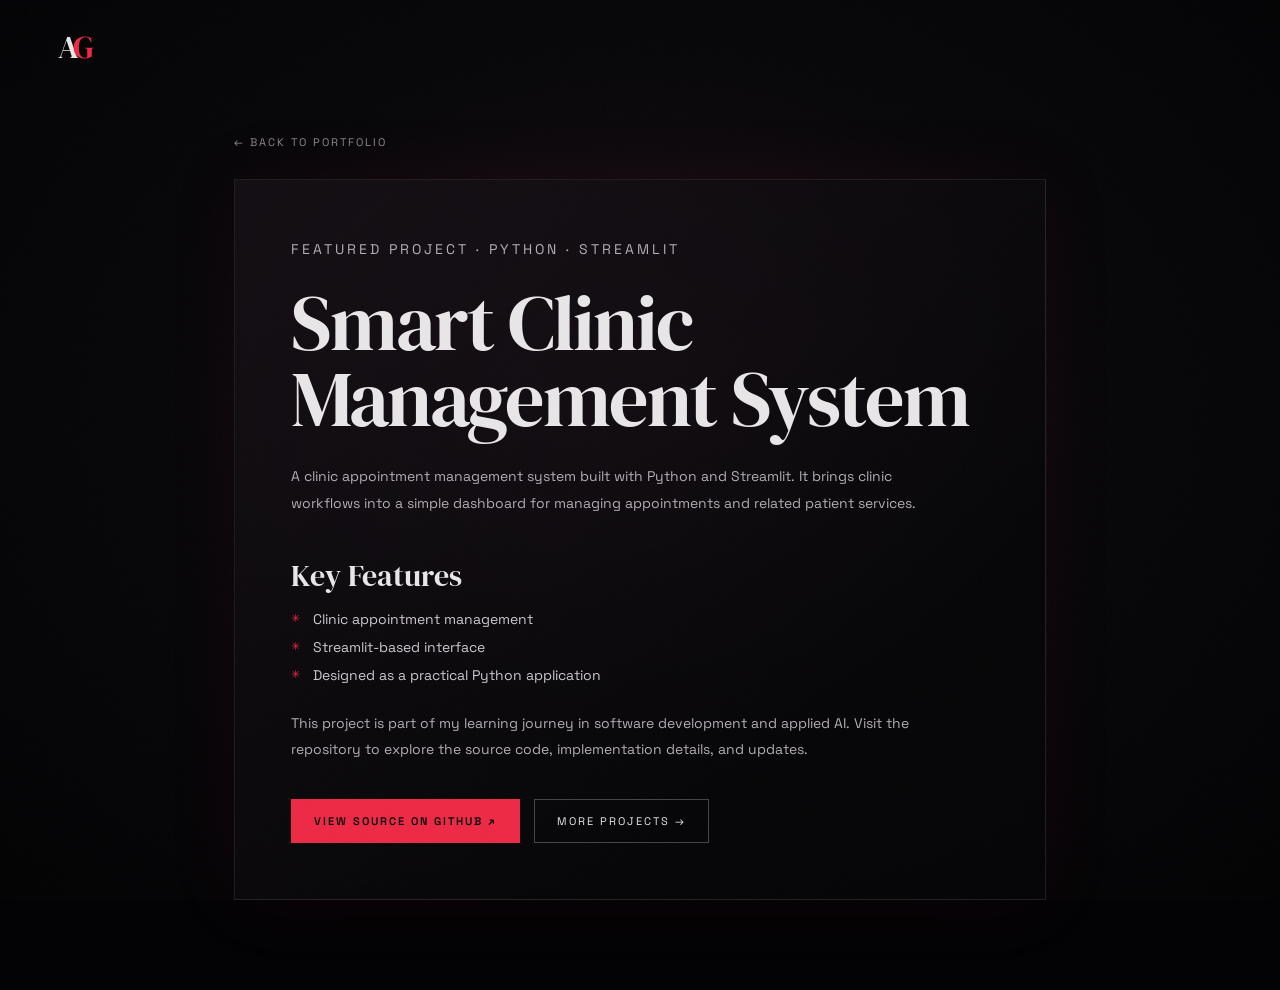
<file: projects/clinic-system.html>
<!DOCTYPE html>
<html lang="en">
<head>
  <meta charset="UTF-8">
  <meta name="viewport" content="width=device-width, initial-scale=1.0">
  <title>Smart Clinic Management System | Adel Galal</title>
  <meta name="description" content="Explore Adel Galal’s Smart Clinic Management System, a Python and Streamlit project for clinic appointments and healthcare workflow management.">
  <meta name="author" content="Adel Galal">
  <meta name="robots" content="index, follow">
  <link rel="canonical" href="https://adel06galal.github.io/projects/clinic-system.html">
  <meta name="theme-color" content="#030305"><meta name="color-scheme" content="dark">
  <meta property="og:type" content="article">
  <meta property="og:title" content="Smart Clinic Management System | Adel Galal">
  <meta property="og:description" content="Explore Adel Galal’s Smart Clinic Management System, a Python and Streamlit project for clinic appointments and healthcare workflow management.">
  <meta property="og:url" content="https://adel06galal.github.io/projects/clinic-system.html">
  <meta property="og:site_name" content="Adel Galal"><meta property="og:image:width" content="1200"><meta property="og:image:height" content="800"><meta property="og:image" content="https://adel06galal.github.io/og-image.jpg">
  <meta name="twitter:card" content="summary_large_image">
  <meta name="twitter:title" content="Smart Clinic Management System | Adel Galal">
  <meta name="twitter:description" content="Explore Adel Galal’s Smart Clinic Management System, a Python and Streamlit project for clinic appointments and healthcare workflow management.">
  <meta name="twitter:image" content="https://adel06galal.github.io/og-image.jpg">
  <link rel="icon" href="../favicon-48.png" sizes="48x48" type="image/png"><link rel="icon" href="../favicon.png" sizes="512x512" type="image/png"><link rel="apple-touch-icon" href="../apple-touch-icon.png">
  <link rel="stylesheet" href="../style.css">
  <link rel="preconnect" href="https://fonts.googleapis.com">
  <link rel="preconnect" href="https://fonts.gstatic.com" crossorigin>
  <link href="https://fonts.googleapis.com/css2?family=Space+Grotesk:wght@400;500;600;700&family=DM+Serif+Display:ital@0;1&display=swap" rel="stylesheet">
  <script type="application/ld+json">
  {
    "@context": "https://schema.org",
    "@type": "SoftwareApplication",
    "name": "Smart Clinic Management System",
    "author": {"@type": "Person", "name": "Adel Galal", "url": "https://adel06galal.github.io/"},
    "description": "A clinic appointment management system built with Python and Streamlit. It brings clinic workflows into a simple dashboard for managing appointments and related patient services.",
    "applicationCategory": "DeveloperApplication",
    "operatingSystem": "Cross-platform",
    "programmingLanguage": ["Python", "Streamlit"],
    "codeRepository": "https://github.com/Adel06Galal/clinic-system",
    "url": "https://adel06galal.github.io/projects/clinic-system.html"
  }
  </script>
</head>
<body class="detail">
  <div class="noise" aria-hidden="true"></div>
  <header><a class="brand" href="../" aria-label="Adel Galal — home">A<span>G</span></a></header>
  <main class="project-detail-wrap">
    <a class="project-detail-back" href="../#projects">← BACK TO PORTFOLIO</a>
    <article class="project-detail-card">
      <p class="section-mini">Featured Project · Python · Streamlit</p>
      <h1>Smart Clinic Management System</h1>
      <p>A clinic appointment management system built with Python and Streamlit. It brings clinic workflows into a simple dashboard for managing appointments and related patient services.</p>
      <h2>Key Features</h2>
      <ul><li>Clinic appointment management</li><li>Streamlit-based interface</li><li>Designed as a practical Python application</li></ul>
      <p>This project is part of my learning journey in software development and applied AI. Visit the repository to explore the source code, implementation details, and updates.</p>
      <div class="project-detail-actions">
        <a class="primary" href="https://github.com/Adel06Galal/clinic-system" target="_blank" rel="noopener noreferrer">VIEW SOURCE ON GITHUB ↗</a>
        <a href="../#projects">MORE PROJECTS →</a>
      </div>
    </article>
  </main>
</body>
</html>
</file>
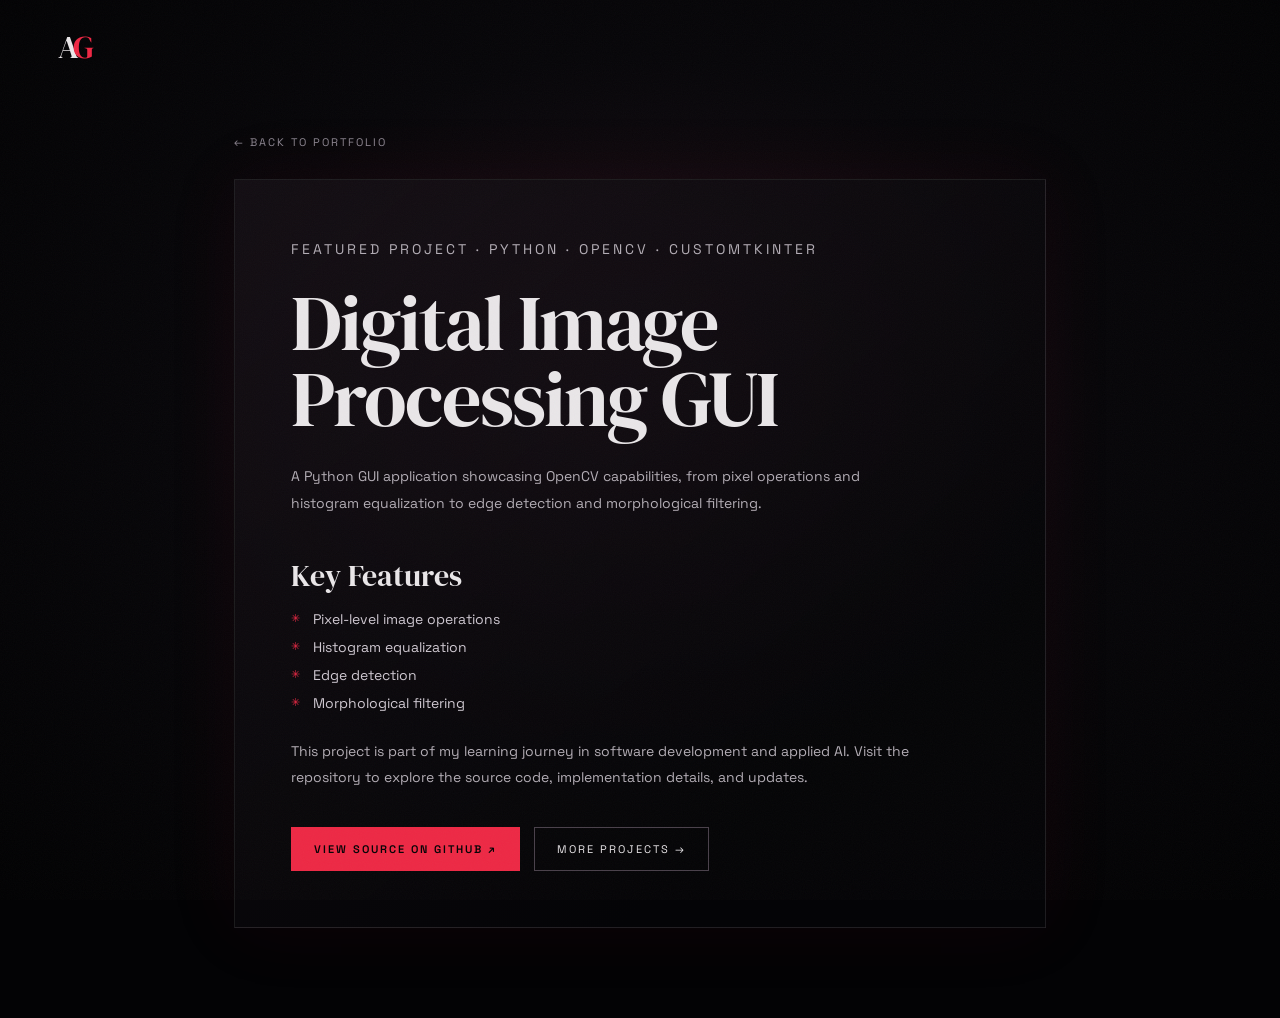
<file: projects/digital-image-processing-gui.html>
<!DOCTYPE html>
<html lang="en">
<head>
  <meta charset="UTF-8">
  <meta name="viewport" content="width=device-width, initial-scale=1.0">
  <title>Digital Image Processing GUI | Adel Galal</title>
  <meta name="description" content="Explore Adel Galal’s Digital Image Processing GUI built with Python, OpenCV, and CustomTkinter, featuring image processing and computer vision tools.">
  <meta name="author" content="Adel Galal">
  <meta name="robots" content="index, follow">
  <link rel="canonical" href="https://adel06galal.github.io/projects/digital-image-processing-gui.html">
  <meta name="theme-color" content="#030305"><meta name="color-scheme" content="dark">
  <meta property="og:type" content="article">
  <meta property="og:title" content="Digital Image Processing GUI | Adel Galal">
  <meta property="og:description" content="Explore Adel Galal’s Digital Image Processing GUI built with Python, OpenCV, and CustomTkinter, featuring image processing and computer vision tools.">
  <meta property="og:url" content="https://adel06galal.github.io/projects/digital-image-processing-gui.html">
  <meta property="og:site_name" content="Adel Galal"><meta property="og:image:width" content="1200"><meta property="og:image:height" content="800"><meta property="og:image" content="https://adel06galal.github.io/og-image.jpg">
  <meta name="twitter:card" content="summary_large_image">
  <meta name="twitter:title" content="Digital Image Processing GUI | Adel Galal">
  <meta name="twitter:description" content="Explore Adel Galal’s Digital Image Processing GUI built with Python, OpenCV, and CustomTkinter, featuring image processing and computer vision tools.">
  <meta name="twitter:image" content="https://adel06galal.github.io/og-image.jpg">
  <link rel="icon" href="../favicon-48.png" sizes="48x48" type="image/png"><link rel="icon" href="../favicon.png" sizes="512x512" type="image/png"><link rel="apple-touch-icon" href="../apple-touch-icon.png">
  <link rel="stylesheet" href="../style.css">
  <link rel="preconnect" href="https://fonts.googleapis.com">
  <link rel="preconnect" href="https://fonts.gstatic.com" crossorigin>
  <link href="https://fonts.googleapis.com/css2?family=Space+Grotesk:wght@400;500;600;700&family=DM+Serif+Display:ital@0;1&display=swap" rel="stylesheet">
  <script type="application/ld+json">
  {
    "@context": "https://schema.org",
    "@type": "SoftwareApplication",
    "name": "Digital Image Processing GUI",
    "author": {"@type": "Person", "name": "Adel Galal", "url": "https://adel06galal.github.io/"},
    "description": "A Python GUI application showcasing OpenCV capabilities, from pixel operations and histogram equalization to edge detection and morphological filtering.",
    "applicationCategory": "DeveloperApplication",
    "operatingSystem": "Cross-platform",
    "programmingLanguage": ["Python", "OpenCV", "CustomTkinter"],
    "codeRepository": "https://github.com/Adel06Galal/digital-image-processing-gui",
    "url": "https://adel06galal.github.io/projects/digital-image-processing-gui.html"
  }
  </script>
</head>
<body class="detail">
  <div class="noise" aria-hidden="true"></div>
  <header><a class="brand" href="../" aria-label="Adel Galal — home">A<span>G</span></a></header>
  <main class="project-detail-wrap">
    <a class="project-detail-back" href="../#projects">← BACK TO PORTFOLIO</a>
    <article class="project-detail-card">
      <p class="section-mini">Featured Project · Python · OpenCV · CustomTkinter</p>
      <h1>Digital Image Processing GUI</h1>
      <p>A Python GUI application showcasing OpenCV capabilities, from pixel operations and histogram equalization to edge detection and morphological filtering.</p>
      <h2>Key Features</h2>
      <ul><li>Pixel-level image operations</li><li>Histogram equalization</li><li>Edge detection</li><li>Morphological filtering</li></ul>
      <p>This project is part of my learning journey in software development and applied AI. Visit the repository to explore the source code, implementation details, and updates.</p>
      <div class="project-detail-actions">
        <a class="primary" href="https://github.com/Adel06Galal/digital-image-processing-gui" target="_blank" rel="noopener noreferrer">VIEW SOURCE ON GITHUB ↗</a>
        <a href="../#projects">MORE PROJECTS →</a>
      </div>
    </article>
  </main>
</body>
</html>
</file>
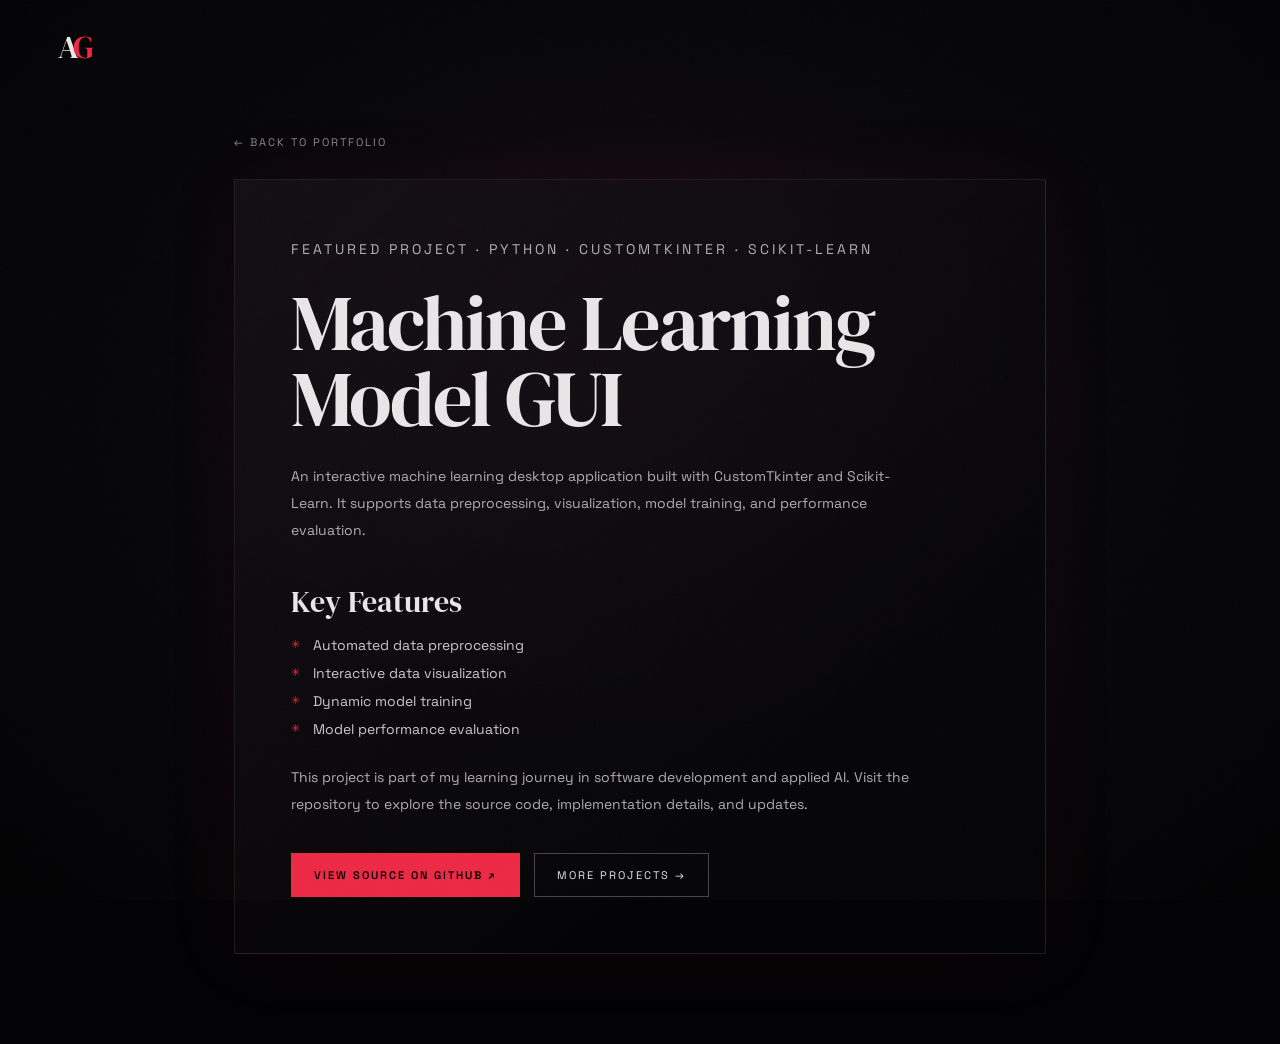
<file: projects/machine-learning-model.html>
<!DOCTYPE html>
<html lang="en">
<head>
  <meta charset="UTF-8">
  <meta name="viewport" content="width=device-width, initial-scale=1.0">
  <title>Machine Learning Model GUI | Adel Galal</title>
  <meta name="description" content="Explore Adel Galal’s Machine Learning Model GUI using Python, CustomTkinter, and Scikit-Learn for data preprocessing, visualization, training, and evaluation.">
  <meta name="author" content="Adel Galal">
  <meta name="robots" content="index, follow">
  <link rel="canonical" href="https://adel06galal.github.io/projects/machine-learning-model.html">
  <meta name="theme-color" content="#030305"><meta name="color-scheme" content="dark">
  <meta property="og:type" content="article">
  <meta property="og:title" content="Machine Learning Model GUI | Adel Galal">
  <meta property="og:description" content="Explore Adel Galal’s Machine Learning Model GUI using Python, CustomTkinter, and Scikit-Learn for data preprocessing, visualization, training, and evaluation.">
  <meta property="og:url" content="https://adel06galal.github.io/projects/machine-learning-model.html">
  <meta property="og:site_name" content="Adel Galal"><meta property="og:image:width" content="1200"><meta property="og:image:height" content="800"><meta property="og:image" content="https://adel06galal.github.io/og-image.jpg">
  <meta name="twitter:card" content="summary_large_image">
  <meta name="twitter:title" content="Machine Learning Model GUI | Adel Galal">
  <meta name="twitter:description" content="Explore Adel Galal’s Machine Learning Model GUI using Python, CustomTkinter, and Scikit-Learn for data preprocessing, visualization, training, and evaluation.">
  <meta name="twitter:image" content="https://adel06galal.github.io/og-image.jpg">
  <link rel="icon" href="../favicon-48.png" sizes="48x48" type="image/png"><link rel="icon" href="../favicon.png" sizes="512x512" type="image/png"><link rel="apple-touch-icon" href="../apple-touch-icon.png">
  <link rel="stylesheet" href="../style.css">
  <link rel="preconnect" href="https://fonts.googleapis.com">
  <link rel="preconnect" href="https://fonts.gstatic.com" crossorigin>
  <link href="https://fonts.googleapis.com/css2?family=Space+Grotesk:wght@400;500;600;700&family=DM+Serif+Display:ital@0;1&display=swap" rel="stylesheet">
  <script type="application/ld+json">
  {
    "@context": "https://schema.org",
    "@type": "SoftwareApplication",
    "name": "Machine Learning Model GUI",
    "author": {"@type": "Person", "name": "Adel Galal", "url": "https://adel06galal.github.io/"},
    "description": "An interactive machine learning desktop application built with CustomTkinter and Scikit-Learn. It supports data preprocessing, visualization, model training, and performance evaluation.",
    "applicationCategory": "DeveloperApplication",
    "operatingSystem": "Cross-platform",
    "programmingLanguage": ["Python", "CustomTkinter", "Scikit-Learn"],
    "codeRepository": "https://github.com/Adel06Galal/Machine-Learning-Model",
    "url": "https://adel06galal.github.io/projects/machine-learning-model.html"
  }
  </script>
</head>
<body class="detail">
  <div class="noise" aria-hidden="true"></div>
  <header><a class="brand" href="../" aria-label="Adel Galal — home">A<span>G</span></a></header>
  <main class="project-detail-wrap">
    <a class="project-detail-back" href="../#projects">← BACK TO PORTFOLIO</a>
    <article class="project-detail-card">
      <p class="section-mini">Featured Project · Python · CustomTkinter · Scikit-Learn</p>
      <h1>Machine Learning Model GUI</h1>
      <p>An interactive machine learning desktop application built with CustomTkinter and Scikit-Learn. It supports data preprocessing, visualization, model training, and performance evaluation.</p>
      <h2>Key Features</h2>
      <ul><li>Automated data preprocessing</li><li>Interactive data visualization</li><li>Dynamic model training</li><li>Model performance evaluation</li></ul>
      <p>This project is part of my learning journey in software development and applied AI. Visit the repository to explore the source code, implementation details, and updates.</p>
      <div class="project-detail-actions">
        <a class="primary" href="https://github.com/Adel06Galal/Machine-Learning-Model" target="_blank" rel="noopener noreferrer">VIEW SOURCE ON GITHUB ↗</a>
        <a href="../#projects">MORE PROJECTS →</a>
      </div>
    </article>
  </main>
</body>
</html>
</file>
<file: style.css>
*{box-sizing:border-box}html{scroll-behavior:smooth}body{margin:0;background:#030305;color:#e9e6e8;font-family:'Space Grotesk',sans-serif;overflow-x:hidden}a{color:inherit;text-decoration:none}button{font:inherit;color:inherit}#space{position:fixed;inset:0;width:100%;height:100%;z-index:-2}body:before{content:"";position:fixed;inset:0;z-index:-3;background:radial-gradient(ellipse at 50% 45%,#1b1018,#070609 50%,#020203);pointer-events:none}.noise{position:fixed;inset:0;z-index:12;pointer-events:none;opacity:.035;background-size:180px 180px;background-image:url("data:image/svg+xml,%3Csvg viewBox='0 0 180 180' xmlns='http://www.w3.org/2000/svg'%3E%3Cfilter id='n'%3E%3CfeTurbulence type='fractalNoise' baseFrequency='.9' numOctaves='3' stitchTiles='stitch'/%3E%3C/filter%3E%3Crect width='100%25' height='100%25' filter='url(%23n)'/%3E%3C/svg%3E")}.loader{position:fixed;inset:0;background:#030305;z-index:99;display:flex;flex-direction:column;align-items:center;justify-content:center;gap:18px;transition:opacity .8s,visibility .8s}.loader.done{opacity:0;visibility:hidden}.loader b{font:50px 'DM Serif Display';color:#ed2945}.loader div{width:180px;height:1px;background:#292329}.loader i{display:block;width:0;height:1px;background:#ed2945;animation:load 1s forwards}.loader small{font-size:11px;letter-spacing:3px;color:#8c848f}header{position:fixed;top:0;left:0;right:0;padding:25px 4.5vw;display:flex;justify-content:space-between;align-items:center;z-index:20}.brand{font:32px 'DM Serif Display';letter-spacing:-5px}.brand span{color:#ed2945}.status{font-size:11px;letter-spacing:2px;color:#8c848f;display:flex;align-items:center;gap:10px}.status i{width:5px;height:5px;border-radius:50%;background:#ed2945;box-shadow:0 0 10px #ed2945}.status span{margin-left:18px;color:#aaa}.status span:before{content:'LOCAL / ';color:#8c848f}#sound{background:none;border:0;font-size:11px;letter-spacing:2px;color:#8c848f}#sound b{color:#ed2945;margin-left:8px}nav{position:fixed;left:4.5vw;top:50%;transform:translateY(-50%);z-index:20;display:flex;flex-direction:column;gap:22px}nav:before{content:"";position:absolute;left:4px;top:5px;bottom:5px;width:1px;background:#282329}nav a{position:relative;display:flex;align-items:center;gap:12px;color:#8c848f;font-size:11px;letter-spacing:1px;transition:.25s}nav a i{width:9px;height:9px;border-radius:50%;border:1px solid #50454f;background:#080609;z-index:1}nav a small{font-size:11px;color:#8c848f;order:-1}nav a.active,nav a:hover{color:#ed2945}nav a.active i{background:#ed2945;border-color:#ed2945;box-shadow:0 0 0 5px #ed29451c,0 0 15px #ed2945}nav a.active small{color:#ed2945}.hud{position:fixed;bottom:25px;left:4.5vw;right:4.5vw;display:flex;justify-content:space-between;z-index:15;font-size:11px;letter-spacing:1.5px;color:#8c848f;pointer-events:none}.screen{position:relative;min-height:100vh;min-height:100svh;padding:120px 12vw 80px 17vw;overflow:hidden;border-bottom:1px solid #ffffff09}.hero{height:100vh;height:100svh;min-height:680px;padding:0;display:flex;align-items:center;justify-content:center}.topline{position:absolute;top:17%;left:17vw;right:12vw;display:flex;justify-content:space-between;font-size:11px;letter-spacing:2px;color:#8c848f}.hero-center{text-align:center;position:relative;z-index:2;margin-top:-1vh}.micro{font-size:11px;letter-spacing:4px;color:#ed2945;margin:0 0 24px}.hero h1{font:clamp(70px,12vw,170px)/.78 'DM Serif Display';letter-spacing:-7px;margin:0;text-shadow:0 12px 50px #000}.hero h1 span{display:block}.hero h1 em{display:block;font-style:normal;color:#ed2945;margin-left:8vw}.roles{display:flex;justify-content:center;gap:13px;align-items:center;flex-wrap:wrap;margin-top:30px;font-size:11px;letter-spacing:1.5px;color:#aaa}.roles b{font-size:11px;color:#ed2945}.hero-center button{margin-top:43px;background:transparent;border:0;border-bottom:1px solid #4a414b;padding:14px 0;display:inline-flex;gap:25px;letter-spacing:3px;font-size:11px;transition:.3s}.hero-center button:hover{color:#ed2945;border-color:#ed2945}.hero-center button span{color:#ed2945}.caption{position:absolute;bottom:24%;font:italic 22px 'DM Serif Display';color:#8c848f;line-height:1.2}.caption small{display:block;font:11px 'Space Grotesk';letter-spacing:2px;color:#ed2945;margin-bottom:12px}.caption.left{left:17vw}.caption.right{right:12vw;text-align:right}.bottom{position:absolute;bottom:30px;left:17vw;right:12vw;display:flex;align-items:center;gap:18px;color:#8c848f;font-size:11px;letter-spacing:2px}.bottom i{height:1px;width:90px;background:#302a31;position:relative}.bottom i:after{content:"";position:absolute;width:20px;height:1px;background:#ed2945;animation:scroll 2s infinite}.bottom span:last-child{margin-left:auto}.section-head{position:absolute;top:95px;left:17vw;right:12vw;display:flex;justify-content:space-between;color:#ed2945;font-size:11px;letter-spacing:2px}.section-head span:last-child{color:#8c848f}.two-col{display:grid;grid-template-columns:1fr 1fr;gap:9vw;align-items:center;min-height:68vh}.artifact-wrap{height:420px;position:relative;display:grid;place-items:center}.artifact{width:230px;height:320px;border:1px solid #4d3b47;background:linear-gradient(140deg,#1c141b,#050507 75%);position:relative;display:grid;place-items:center;transform:rotate(-7deg);box-shadow:30px 30px 0 #100c11,0 0 70px #a51d3014}.artifact:before,.artifact:after{content:"";position:absolute;background:#ed2945;opacity:.4}.artifact:before{width:1px;height:130%;left:50%}.artifact:after{height:1px;width:130%;top:50%}.arttop,.artbottom{position:absolute;font-size:11px;letter-spacing:2px;color:#8c848f}.arttop{top:15px;left:15px}.artbottom{bottom:15px;right:15px}.artifact-wrap>p{position:absolute;right:0;bottom:25px;font:italic 23px 'DM Serif Display';color:#8c848f;transform:rotate(-6deg)}h2{font:clamp(48px,6vw,88px)/.93 'DM Serif Display';letter-spacing:-2px;margin:0 0 25px}h2 em{font-weight:400;color:#ed2945}.copy>p:not(.micro),.skill-copy>p,.project-intro>p,.contact-copy>p{max-width:430px;font-size:13px;line-height:1.9;color:#b3adb5}.copy .dim{color:#8c848f}.link{display:inline-block;margin-top:20px;padding-bottom:10px;border-bottom:1px solid #ed294544;color:#ed2945;font-size:11px;letter-spacing:2px}.section-foot{position:absolute;bottom:28px;left:17vw;right:12vw;display:flex;justify-content:space-between;color:#8c848f;font-size:11px;letter-spacing:2px}.skills{min-height:max(100vh,640px);min-height:max(100svh,640px)}.skill-copy{position:relative;z-index:2}.constellation{position:absolute;right:5vw;top:14%;width:58vw;height:72vh;min-height:450px}.orbit{position:absolute;left:50%;top:50%;border:1px solid #8b293945;border-radius:50%;transform:translate(-50%,-50%)}.o1{width:75%;height:40%;transform:translate(-50%,-50%) rotate(-22deg)}.o2{width:90%;height:55%;transform:translate(-50%,-50%) rotate(38deg)}.o3{width:55%;height:82%;transform:translate(-50%,-50%) rotate(65deg)}.node{position:absolute;width:58px;height:58px;border:1px solid #513742;background:#070609;border-radius:50%;display:grid;place-items:center;transition:.3s;box-shadow:0 0 35px #000}.node:hover,.node.selected{border-color:#ed2945;box-shadow:0 0 30px #ed294533;transform:scale(1.12)}.node small{font-size:11px;color:#ed2945;letter-spacing:2px}.core{width:95px;height:95px;left:50%;top:50%;transform:translate(-50%,-50%);border-color:#ed2945;background:radial-gradient(#29101a,#050507 70%)}.core span{font:30px 'DM Serif Display'}.skill-info{position:absolute;right:0;bottom:0;width:260px;text-align:right}.skill-info small{font-size:11px;letter-spacing:2px;color:#ed2945}.skill-info h3{font:22px 'DM Serif Display';margin:8px 0}.skill-info p{font-size:12px;color:#8c848f;line-height:1.6}.project-intro{display:inline-block;vertical-align:top;width:32%;margin-right:5%}.project-list{display:inline-block;vertical-align:top;width:62%;margin-top:30px}.project{display:grid;grid-template-columns:25px 85px 1fr 25px;align-items:center;gap:20px;padding:18px 0;border-top:1px solid #ffffff17;transition:.3s}.project:nth-last-child(2){border-bottom:1px solid #ffffff17}.project:hover{padding-left:12px;border-color:#ed294566}.project>span:first-child{font-size:11px;color:#ed2945}.project-art{height:70px;border:1px solid #34262f;display:grid;place-items:center;background:radial-gradient(circle,#21101a,#070609 70%);font-size:27px;color:#ed2945;position:relative;overflow:hidden}.project-art:after{content:"";position:absolute;width:150%;height:1px;background:#ed294533;transform:rotate(-35deg)}.project small{font-size:11px;letter-spacing:2px;color:#ed2945}.project h3{font:24px 'DM Serif Display';font-weight:400;margin:6px 0}.project p{font-size:12px;line-height:1.6;color:#8c848f;margin:0}.project>b{color:#ed2945}.contact{display:flex;align-items:center}.contact-copy{margin-left:10%;position:relative;z-index:2}.contact-copy h2{font-size:clamp(70px,9vw,130px)}.mail{display:inline-block;margin-top:24px;border-bottom:1px solid #ed2945;padding-bottom:12px;font-size:13px}.signal{position:absolute;right:15%;top:25%;width:300px;height:300px;border:1px solid #ed29452b;border-radius:50%;display:grid;place-items:center;font:90px 'DM Serif Display';color:#ed2945;text-shadow:0 0 40px #ed294533;animation:spin 45s linear infinite}.signal:before,.signal:after{content:"";position:absolute;inset:-30px 25px;border:1px solid #ed29451b;border-radius:50%;transform:rotate(55deg)}.signal:after{inset:20px -45px;transform:rotate(-35deg)}.socials{position:absolute;bottom:105px;left:17vw;display:flex;gap:25px;flex-wrap:wrap}.socials a,footer{font-size:11px;letter-spacing:1.5px;color:#8c848f}.socials a:hover,footer a:hover{color:#ed2945}footer{position:absolute;bottom:28px;left:17vw;right:12vw;display:flex;justify-content:space-between;border-top:1px solid #ffffff12;padding-top:18px}
.cursor{display:none;position:fixed;left:0;top:0;width:25px;height:25px;border:1px solid #ed2945;border-radius:50%;pointer-events:none;z-index:40;transform:translate(-50%,-50%);transition:width .2s,height .2s}.cursor.hover{width:48px;height:48px;background:#ed294511}
@keyframes load{to{width:100%}}@keyframes scroll{0%{left:0}50%{left:70px}100%{left:0}}@keyframes spin{to{transform:rotate(360deg)}}
@media(max-width:900px){.screen{padding:110px 7vw 75px 13vw}.section-head,.section-foot{left:13vw;right:7vw}.topline,.bottom{left:13vw;right:7vw}.caption.left{left:13vw}.caption.right{right:7vw}.two-col{gap:4vw}.constellation{right:0;width:65vw}.project-intro{width:100%}.project-list{width:100%}.signal{right:2%;opacity:.5}.contact-copy{margin-left:0}}
@media(max-width:600px){header{padding:18px 6vw}.status{font-size:11px}.status span{display:none}nav{left:12px;gap:18px}nav a span{display:none}.screen{padding:100px 6vw 70px 15vw}.hero{padding:0}.topline{left:15vw;right:6vw;top:15%;font-size:11px}.hero h1{font-size:clamp(47px,13vw,78px);letter-spacing:-3px}.hero h1 em{margin-left:3vw}.roles{max-width:280px;margin:20px auto 0;font-size:11px;line-height:2}.caption{font-size:15px;bottom:24%}.caption.left{left:15vw}.caption.right{right:6vw}.bottom{left:15vw;right:6vw}.section-head{left:15vw;right:6vw;top:75px;font-size:11px}.two-col{display:block}.artifact-wrap{height:280px}.artifact{transform:scale(.72) rotate(-7deg)}.artifact-wrap>p{font-size:16px}.skills{min-height:900px}.constellation{top:42%;right:2vw;width:86vw;height:45vh;min-height:350px}.node{width:46px;height:46px}.core{width:72px;height:72px}.core span{font-size:22px}.skill-info{right:10%;bottom:-4%;width:210px}.project-intro{width:100%}.project-list{width:100%;margin-top:20px}.project{grid-template-columns:15px 50px 1fr 15px;gap:10px}.project-art{height:55px}.project h3{font-size:18px}.project p{font-size:11px}.project small{font-size:11px}.contact{min-height:850px}.contact-copy{margin:0}.contact-copy h2{font-size:68px}.signal{right:-25%;top:15%;opacity:.35;transform:scale(.65)}.socials{left:15vw;right:6vw;bottom:100px;gap:13px}.socials a{font-size:11px}footer{left:15vw;right:6vw;flex-wrap:wrap;gap:10px;font-size:11px}footer span:nth-child(2){display:none}}
/* Scene-based navigation layer */
.portal-dock{position:fixed;z-index:25;right:4.5vw;top:50%;transform:translateY(-50%);display:flex;flex-direction:column;gap:13px}
.portal{display:flex;align-items:center;gap:10px;border:0;background:transparent;color:#8c848f;font-size:11px;letter-spacing:2px;text-align:right;transition:.25s}
.portal i{width:7px;height:7px;border:1px solid #5c3b48;border-radius:50%;display:block;transition:.25s}
.portal.active,.portal:hover{color:#ed2945}.portal.active i,.portal:hover i{background:#ed2945;box-shadow:0 0 14px #ed2945;border-color:#ed2945}
.hud-mid{color:#c27b8d}
.scene-flash{position:fixed;inset:0;background:#ed2945;opacity:0;pointer-events:none;z-index:45}
.screen{transition:filter .5s}
.screen.scene-enter{animation:sceneEnter .8s cubic-bezier(.2,.8,.2,1)}
@keyframes sceneEnter{from{opacity:.35;filter:blur(8px);transform:translateY(18px) scale(.99)}to{opacity:1;filter:none;transform:none}}
@media(max-width:600px){.portal-dock{right:10px;gap:12px}.portal span{display:none}.portal i{width:8px;height:8px}.hud-mid{display:none}}

.skip{position:fixed;left:12px;top:-60px;z-index:100;background:#ed2945;color:#030305;padding:10px 14px;font-size:12px;transition:top .2s}.skip:focus{top:12px}
a:focus-visible,button:focus-visible{outline:2px solid #ed2945;outline-offset:4px}
@media(hover:hover) and (pointer:fine){body,button{cursor:none}.cursor{display:block}}
@media(max-width:600px){.hud{font-size:11px;letter-spacing:1px}.hud #xy{display:none}.hud{justify-content:flex-start}.socials a,.status,footer{font-size:11px}}
@media(prefers-reduced-motion:reduce){html{scroll-behavior:auto}*,*:before,*:after{animation:none!important;transition:none!important}}
.core:hover,.core.selected{transform:translate(-50%,-50%) scale(1.12)}
@media(hover:none){#xy{visibility:hidden}}

/* Hero extras */
.hero-sub{margin:22px auto 0;max-width:420px;font-size:13px;line-height:1.7;color:#b3adb5}
.hero-actions{display:flex;justify-content:center;align-items:center;gap:44px;flex-wrap:wrap}
.hero-center .cvlink{margin-top:43px;padding:14px 0;border-bottom:1px solid #4a414b;display:inline-flex;gap:25px;letter-spacing:3px;font-size:11px;transition:.3s}
.hero-center .cvlink:hover{color:#ed2945;border-color:#ed2945}.hero-center .cvlink span{color:#ed2945}
/* Profile photo in the artifact card */
.artifact{overflow:visible}
.artifact .photo{position:absolute;inset:0;overflow:hidden}.artifact img{display:block;width:100%;height:100%;object-fit:cover;transform:scale(1.5);transform-origin:46% 20%;filter:grayscale(.3) contrast(1.05) brightness(.82)}
.artifact:before,.artifact:after{z-index:1}.arttop,.artbottom{z-index:2;color:#d8d0da;text-shadow:0 1px 8px #000}
/* The Path */
.path-list{margin-top:30px}
.step{display:grid;grid-template-columns:150px 1fr;gap:24px;padding:20px 0;border-top:1px solid #ffffff17}
.step:last-of-type{border-bottom:1px solid #ffffff17}
.step time{font-size:11px;letter-spacing:2px;color:#ed2945;line-height:1.7}
.step small{font-size:11px;letter-spacing:2px;color:#8c848f}
.step h3{font:24px 'DM Serif Display';font-weight:400;margin:6px 0}
.step p{font-size:12px;line-height:1.7;color:#9a939c;margin:0;max-width:460px}
@media(max-width:600px){.hero-sub{max-width:280px;font-size:12px}.hero-actions{gap:26px}.hero-center .cvlink,.hero-center button{margin-top:26px}.step{grid-template-columns:1fr;gap:6px}.step h3{font-size:18px}}
.artifact-wrap>p{bottom:-18px;right:-14px}@media(max-width:600px){.artifact-wrap>p{bottom:-6px;right:0}}
.path-list{width:58%}.step{grid-template-columns:190px 1fr}@media(max-width:900px){.path-list{width:100%}}@media(max-width:600px){.step{grid-template-columns:1fr}}
@media(max-width:600px){#path{padding-bottom:130px}}

/* Project detail pages */
.detail{min-height:100vh}
.detail header{position:absolute}
.detail .noise{opacity:.03}
.project-detail-wrap{max-width:860px;margin:0 auto;padding:130px 24px 90px;position:relative;z-index:2}
.project-detail-back{display:inline-block;margin-bottom:30px;font-size:11px;letter-spacing:2px;color:#8c848f;transition:color .25s}
.project-detail-back:hover{color:#ed2945}
.project-detail-card{border:1px solid #ffffff17;background:linear-gradient(140deg,#1c141b99,#050507cc 75%);padding:clamp(24px,5vw,56px);box-shadow:0 0 70px #a51d3014}
.section-mini{font-size:11px;letter-spacing:3px;color:#ed2945;margin:0 0 22px}
.project-detail-card h1{font:clamp(40px,7vw,78px)/.98 'DM Serif Display',Georgia,serif;font-weight:400;letter-spacing:-2px;margin:0 0 26px}
.project-detail-card h2{font:30px 'DM Serif Display',Georgia,serif;font-weight:400;letter-spacing:0;margin:38px 0 14px;color:#e9e6e8}
.project-detail-card p{font-size:14px;line-height:1.9;color:#b3adb5;max-width:640px}
.project-detail-card ul{margin:0;padding:0;list-style:none;display:grid;gap:10px}
.project-detail-card li{position:relative;padding-left:22px;font-size:14px;color:#cfc8d1}
.project-detail-card li:before{content:"✳";position:absolute;left:0;top:1px;font-size:11px;color:#ed2945}
.project-detail-actions{display:flex;gap:14px;flex-wrap:wrap;margin-top:36px}
.project-detail-actions a{border:1px solid #4a414b;padding:14px 22px;font-size:11px;letter-spacing:2px;transition:.25s}
.project-detail-actions a:hover{border-color:#ed2945;color:#ed2945}
.project-detail-actions a.primary{background:#ed2945;border-color:#ed2945;color:#030305;font-weight:600}
.project-detail-actions a.primary:hover{background:#ff4a63;color:#030305}
@media(hover:hover) and (pointer:fine){body.detail,body.detail button{cursor:auto}}
@media(max-width:600px){.project-detail-wrap{padding-top:110px}.project-detail-card h2{font-size:24px}}
.project-detail-card ul+p{margin-top:26px}.section-mini{text-transform:uppercase}

/* ===================== Responsive layer ===================== */
html{-webkit-text-size-adjust:100%;text-size-adjust:100%}
header{padding-left:max(4.5vw,env(safe-area-inset-left));padding-right:max(4.5vw,env(safe-area-inset-right))}
nav{left:max(4.5vw,calc(env(safe-area-inset-left) + 10px))}
.portal-dock{right:max(4.5vw,calc(env(safe-area-inset-right) + 10px))}
.hud-mid{transition:opacity .3s}body.away .hud-mid{opacity:0}

/* Skills: keep the constellation clear of the heading on laptops */
.skill-copy>p{max-width:min(430px,28vw)}

/* Mid-width screens: HUD shows only "SECTOR 0X", portal labels collapse to dots */
@media(max-width:1500px){.sname{display:none}}
@media(max-width:1180px){#xy{visibility:hidden}}
@media(max-width:1599px){.portal span{display:none}.portal-dock{gap:16px}}

/* Short laptop screens: stop the hero top line from colliding with the heading */
@media(max-height:760px){.topline{top:92px}.hero-center{margin-top:26px}}

/* ---- Compact mode: phones, tablets (portrait) and short landscape screens ---- */
@media(max-width:900px),(max-height:560px){
 .hud,.portal-dock,.caption,.hero .bottom{display:none}
 nav{gap:20px}
 nav a span{display:none}
 .section-head,.topline{white-space:nowrap}
 .section-head span:last-child,.topline span:last-child{display:none}
}
@media(max-width:900px){
 .hero{padding:0 5vw 0 14vw}
 .skills{min-height:0}
 .constellation{position:relative;right:auto;top:auto;width:100%;max-width:560px;height:min(86vw,420px);min-height:300px;margin:26px 0 130px auto}
 .skill-info{left:0;right:auto;top:100%;bottom:auto;margin-top:18px;text-align:left;width:min(100%,360px)}
 .skill-copy>p{max-width:430px}
}
@media(max-width:600px){
 .hero-actions{flex-direction:column;gap:0}
 .hero-center .cvlink,.hero-center button{margin-top:22px}
 .artifact-wrap{height:320px;margin-bottom:18px}
 .artifact{transform:translateY(-24px) scale(.72) rotate(-7deg)}
 .artifact-wrap>p{bottom:0;right:0}
 .contact-copy h2{font-size:clamp(44px,17vw,68px)}
}

/* ---- Short screens (landscape phones, small laptops) ---- */
@media(max-height:560px){
 .topline{display:none}
 .hero{height:auto;min-height:100vh;min-height:100svh;padding-top:56px;padding-bottom:40px}
 .hero h1{font-size:clamp(46px,14vh,92px)}
 .hero-sub{display:none}
 .hero-center .cvlink,.hero-center button{margin-top:18px}
 .micro{margin-bottom:14px}
 .two-col{min-height:0}
 .artifact-wrap{height:340px}
 .artifact{transform:scale(.85) rotate(-7deg)}
}
@media(max-height:700px){
 .contact{display:block;min-height:0;padding-top:120px;padding-bottom:28px}
 .contact .socials{position:static;margin-top:36px}
 .contact footer{position:static;margin-top:36px}
}

/* ---- Touch: bigger tap areas without changing the look ---- */
@media(pointer:coarse){
 nav a,#sound,.socials a,.link,.mail,footer a,.cvlink,.project-detail-back{position:relative}
 nav a:after,#sound:after,.socials a:after,.link:after,.mail:after,footer a:after,.cvlink:after,.project-detail-back:after{content:"";position:absolute;inset:-9px -8px}
}
@media(max-width:400px){.hero{padding-left:17vw;padding-right:4vw}}

/* Orbs ride their orbit: nodes live inside the rotated ellipse and counter-rotate to stay upright */
.orbit{pointer-events:none}
.orbit .node{pointer-events:auto;left:var(--x);top:var(--y);transform:translate(-50%,-50%) rotate(var(--r)) scale(var(--s,1));font-size:14px;letter-spacing:.5px}
.orbit .node:hover,.orbit .node.selected{--s:1.12}
@media(max-width:600px){.orbit .node{font-size:12px;letter-spacing:0}}
.skill-copy{pointer-events:none}

/* Desktop skills layout: constellation sits between the text and the portal dock; info panel under it */
@media(min-width:901px){
 .skills{min-height:max(100vh,700px);min-height:max(100svh,700px)}
 .constellation{width:min(44vw,760px);height:56vh;min-height:450px;max-height:700px;right:calc(4.5vw + 34px)}
 .skill-info{left:auto;right:calc(100% + 28px);top:auto;bottom:0;margin:0;text-align:left;width:clamp(220px,24vw,340px)}
}
@media(min-width:1600px){.constellation{right:calc(4.5vw + 160px)}}

/* ===== Calm mode, moving orbs, skill ↔ project links ===== */
.hbtns{display:flex;align-items:center;gap:22px}
#calm{background:none;border:0;font-size:11px;letter-spacing:2px;color:#8c848f}
#calm b{color:#ed2945;margin-left:8px}
#calm[aria-disabled="true"]{opacity:.55}
@media(max-width:430px){.status{display:none}}
html.calm{scroll-behavior:auto}
html.calm *,html.calm *:before,html.calm *:after{animation:none!important;transition:none!important}
@media(pointer:coarse){#calm{position:relative}#calm:after{content:"";position:absolute;inset:-9px -8px}}

/* orbs: position comes from --x/--y (rest) plus --dx/--dy (orbit motion, set by script.js); hover scale uses the separate `scale` property */
.orbit .node{transition:border-color .3s,box-shadow .3s,scale .3s;transform:translate(var(--dx,0px),var(--dy,0px)) translate(-50%,-50%) rotate(var(--r));scale:var(--s,1)}

.skill-info .skill-used{margin:10px 0 0;font-size:11px;letter-spacing:1.5px;color:#8c848f;line-height:1.8}
.skill-info .skill-used:empty{display:none}
.skill-used a{color:#ed2945;border-bottom:1px solid #ed294555;margin-left:2px}
.skill-used a:hover{border-color:#ed2945}
.project.lit{border-top-color:#ed294599;background:linear-gradient(90deg,#ed294522,transparent 70%);box-shadow:inset 3px 0 0 #ed2945}
.project.lit h3{color:#fff}
.project-intro>.lit-note{margin:14px 0 0;font-size:11px;letter-spacing:1.5px;line-height:1.8;color:#8c848f}
.lit-note b{color:#ed2945;font-weight:600}
.lit-note button{margin-left:8px;background:none;border:0;border-bottom:1px solid #ed294555;color:#ed2945;font-size:11px;letter-spacing:2px;padding:0 0 2px}

@media(min-width:1181px){.skill-info{width:clamp(220px,30vw,420px)}}
</file>
